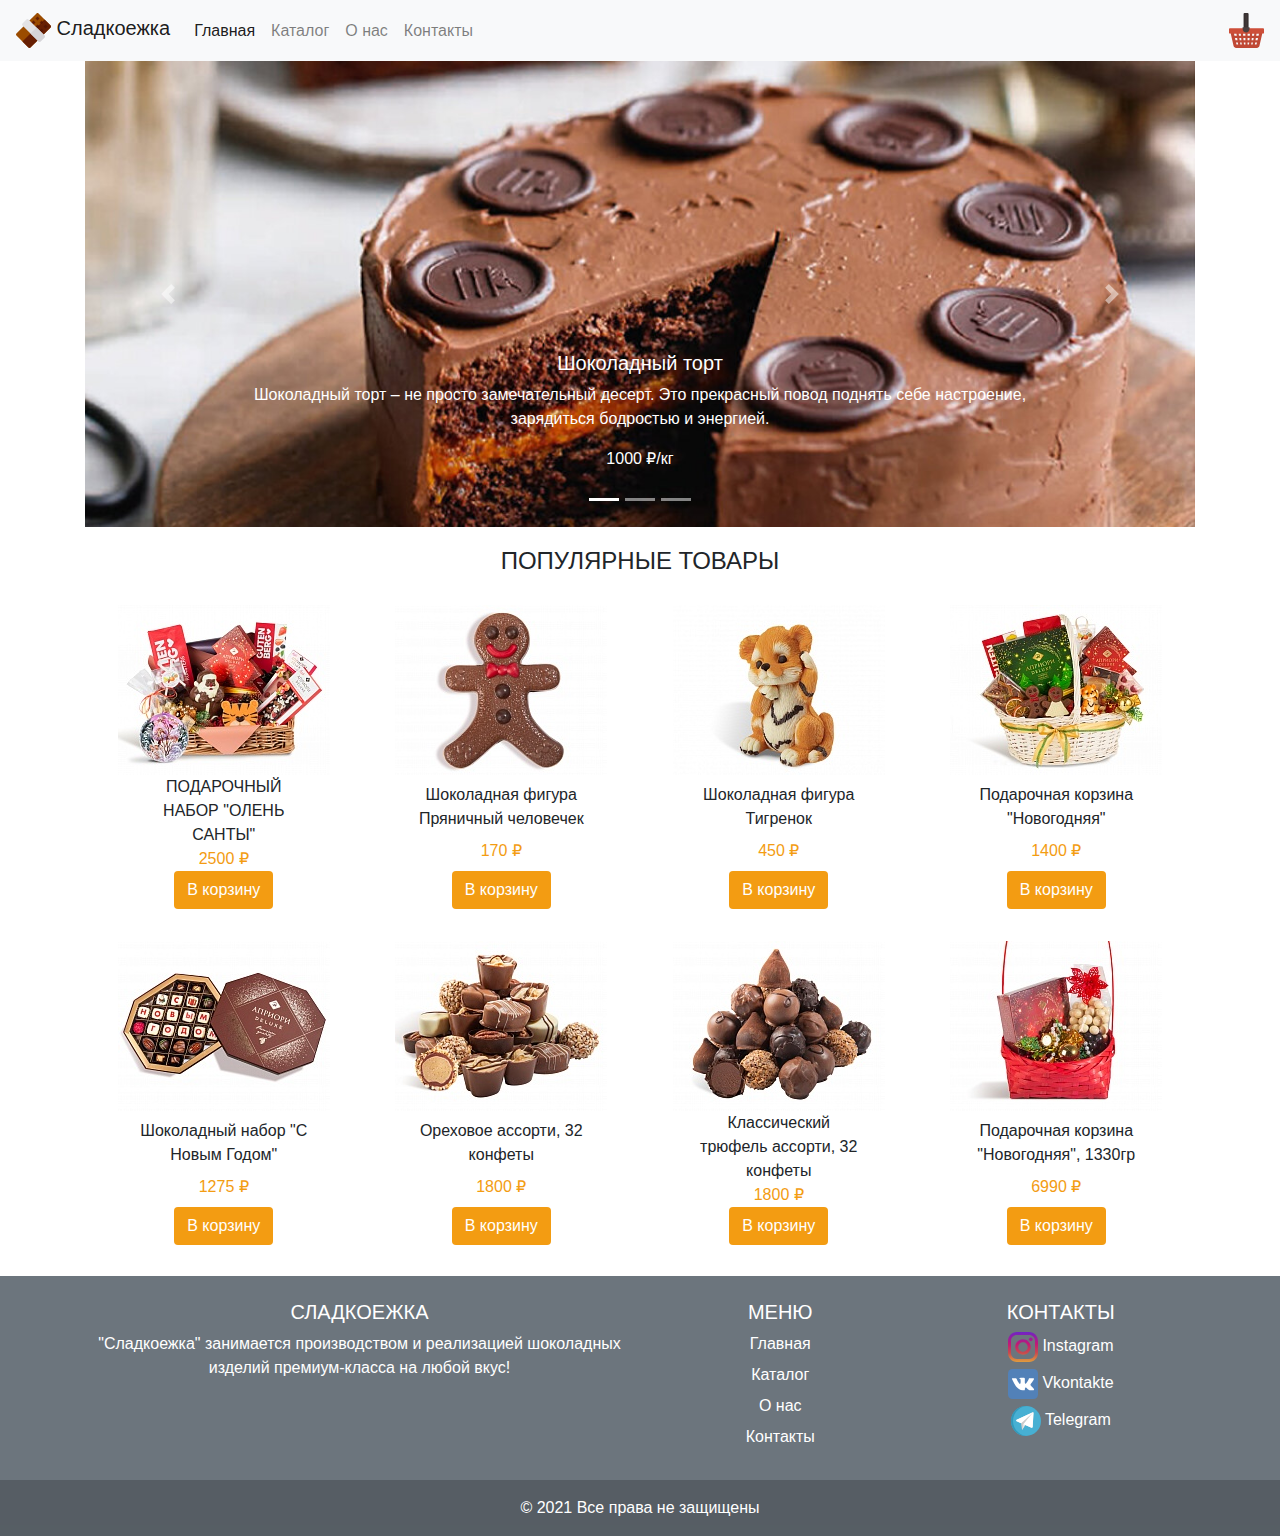
<file: index.html>
<!DOCTYPE html>
<html lang="en">
<head>
    <meta charset="UTF-8">
    <title>Сладкоежка</title>
    <meta name="viewport" content="width=device-width, initial-scale=1">
    <link rel="stylesheet" href="https://maxcdn.bootstrapcdn.com/bootstrap/4.0.0/css/bootstrap.min.css"
          integrity="sha384-Gn5384xqQ1aoWXA+058RXPxPg6fy4IWvTNh0E263XmFcJlSAwiGgFAW/dAiS6JXm" crossorigin="anonymous">
    <link rel="stylesheet" href="src/style/index-style.css">
    <link rel="stylesheet" href="src/style/navbar.css">
    <link rel="stylesheet" href="src/style/footer.css">
    <link rel="stylesheet" href="src/style/alerts.css">
    <script src="https://code.jquery.com/jquery-3.2.1.slim.min.js"
            integrity="sha384-KJ3o2DKtIkvYIK3UENzmM7KCkRr/rE9/Qpg6aAZGJwFDMVNA/GpGFF93hXpG5KkN"
            crossorigin="anonymous"></script>
    <script src="https://cdnjs.cloudflare.com/ajax/libs/popper.js/1.12.9/umd/popper.min.js"
            integrity="sha384-ApNbgh9B+Y1QKtv3Rn7W3mgPxhU9K/ScQsAP7hUibX39j7fakFPskvXusvfa0b4Q"
            crossorigin="anonymous"></script>
    <script src="https://maxcdn.bootstrapcdn.com/bootstrap/4.0.0/js/bootstrap.min.js"
            integrity="sha384-JZR6Spejh4U02d8jOt6vLEHfe/JQGiRRSQQxSfFWpi1MquVdAyjUar5+76PVCmYl"
            crossorigin="anonymous"></script>
    <script src="src/script/alerts.js"></script>
</head>
<body>
<nav class="navbar navbar-expand-lg navbar-light bg-light">
    <a class="navbar-brand" href="#">
        <img src="src/resources/chocolate-svgrepo-com.svg" width="35" height="35" class="d-inline-block align-top"
             alt="">
        Сладкоежка
    </a>
    <button class="navbar-toggler" type="button" data-toggle="collapse" data-target="#navbarNavAltMarkup"
            aria-controls="navbarNavAltMarkup" aria-expanded="false" aria-label="Toggle navigation">
        <span class="navbar-toggler-icon"></span>
    </button>
    <div class="collapse navbar-collapse" id="navbarNavAltMarkup">
        <div class="navbar-nav">
            <a class="nav-item nav-link active" href="#">Главная<span class="sr-only">(current)</span></a>
            <a class="nav-item nav-link" href="catalog.html">Каталог</a>
            <a class="nav-item nav-link" href="about-us.html">О нас</a>
            <a class="nav-item nav-link" href="contacts.html">Контакты</a>
            <a class="nav-item nav-link basket-menu-item" href="basket.html">Корзина</a>
        </div>
    </div>
    <a href="basket.html" class="basket-img">
        <img src="src/resources/basket-svgrepo-com.svg" alt="" width="35" height="35">
    </a>
</nav>

<div class="container">
    <div id="carousel" class="carousel slide" data-ride="carousel">
        <ol class="carousel-indicators">
            <li data-target="#carousel" data-slide-to="0" class="active"></li>
            <li data-target="#carousel" data-slide-to="1"></li>
            <li data-target="#carousel" data-slide-to="2"></li>
        </ol>
        <div class="carousel-inner">
            <div class="carousel-item active">
                <img class="d-block w-100" src="src/resources/cake1.jpg" alt="First slide">
                <div class="carousel-caption d-md-block">
                    <h5>Шоколадный торт</h5>
                    <p class="d-none d-md-block">Шоколадный торт – не просто замечательный десерт. Это прекрасный повод
                        поднять себе настроение, зарядиться бодростью и энергией.</p>
                    <p>1000 ₽/кг</p>
                </div>
            </div>
            <div class="carousel-item">
                <img class="d-block w-100" src="src/resources/cake2.jpg" alt="Second slide">
                <div class="carousel-caption d-md-block">
                    <h5>Шоколадное печенье</h5>
                    <p class="d-none d-md-block">Шоколадное печенье соединяет в себе лучшие свойства шоколада и
                        печенья!</p>
                    <p>500 ₽</p>
                </div>
            </div>
            <div class="carousel-item">
                <img class="d-block w-100" src="src/resources/chocolate-cake.png" alt="Third slide">
                <div class="carousel-caption d-md-block">
                    <h5>Шоколадный кекс</h5>
                    <p class="d-none d-md-block">Шоколадный кекс — рецепт для любителей нежной выпечки и шоколада</p>
                    <p>980 ₽</p>
                </div>
            </div>
        </div>
        <a class="carousel-control-prev" href="#carousel" role="button" data-slide="prev">
            <span class="carousel-control-prev-icon" aria-hidden="true"></span>
            <span class="sr-only">Previous</span>
        </a>
        <a class="carousel-control-next" href="#carousel" role="button" data-slide="next">
            <span class="carousel-control-next-icon" aria-hidden="true"></span>
            <span class="sr-only">Next</span>
        </a>
    </div>
</div>

<main>
    <div class="d-flex justify-content-center catalog-title">
        <h4 class="text-uppercase">Популярные товары</h4>
    </div>
    <div class="container catalog">
        <div class="catalog-item">
            <img src="src/resources/olen-santi.jpeg"
                 alt="" class="item-image">
            <span class="item-title">ПОДАРОЧНЫЙ НАБОР "ОЛЕНЬ САНТЫ"</span>
            <span class="item-price">2500 ₽</span>
            <button type="button" class="btn btn-gold">В корзину</button>
        </div>
        <div class="catalog-item">
            <img src="src/resources/pryanychniy-man.jpeg"
                 alt="" class="item-image">
            <span class="item-title">Шоколадная фигура Пряничный человечек</span>
            <span class="item-price">170 ₽</span>
            <button type="button" class="btn btn-gold">В корзину</button>
        </div>
        <div class="catalog-item">
            <img src="src/resources/olen-figure.jpeg"
                 alt="" class="item-image">
            <span class="item-title">Шоколадная фигура Тигренок</span>
            <span class="item-price">450 ₽</span>
            <button type="button" class="btn btn-gold">В корзину</button>
        </div>
        <div class="catalog-item">
            <img src="src/resources/podarochnaya-korzina.jpeg"
                 alt="" class="item-image">
            <span class="item-title">Подарочная корзина "Новогодняя"</span>
            <span class="item-price">1400 ₽</span>
            <button type="button" class="btn btn-gold">В корзину</button>
        </div>
        <div class="catalog-item">
            <img src="src/resources/chocolate-pack.jpeg"
                 alt="" class="item-image">
            <span class="item-title">Шоколадный набор "С Новым Годом"</span>
            <span class="item-price">1275 ₽</span>
            <button type="button" class="btn btn-gold">В корзину</button>
        </div>
        <div class="catalog-item">
            <img src="src/resources/nuts-assorti.jpeg"
                 alt="" class="item-image">
            <span class="item-title">Ореховое ассорти, 32 конфеты</span>
            <span class="item-price">1800 ₽</span>
            <button type="button" class="btn btn-gold">В корзину</button>
        </div>
        <div class="catalog-item">
            <img src="src/resources/classic-assorti.jpeg"
                 alt="" class="item-image">
            <span class="item-title">Классический трюфель ассорти, 32 конфеты</span>
            <span class="item-price">1800 ₽</span>
            <button type="button" class="btn btn-gold">В корзину</button>
        </div>
        <div class="catalog-item">
            <img src="src/resources/podarochnaya-korzina2.jpeg"
                 alt="" class="item-image">
            <span class="item-title">Подарочная корзина "Новогодняя", 1330гр</span>
            <span class="item-price">6990 ₽</span>
            <button type="button" class="btn btn-gold">В корзину</button>
        </div>
    </div>
</main>

<div class="alerts-list">

</div>


<footer class="bg-secondary text-white text-center text-md-start">
    <div class="container p-4">
        <div class="row">
            <div class="col-lg-6 col-md-12 mb-4 mb-md-0">
                <h5 class="text-uppercase">Сладкоежка</h5>
                <p>"Сладкоежка" занимается производством и реализацией шоколадных изделий премиум-класса на любой
                    вкус!</p>
            </div>

            <div class="col-lg-3 col-md-6 mb-4 mb-md-0">
                <h5 class="text-uppercase">Меню</h5>

                <ul class="list-unstyled mb-0">
                    <li>
                        <a href="#!" class="text-white">Главная</a>
                    </li>
                    <li>
                        <a href="catalog.html" class="text-white">Каталог</a>
                    </li>
                    <li>
                        <a href="about-us.html" class="text-white">О нас</a>
                    </li>
                    <li>
                        <a href="contacts.html" class="text-white">Контакты</a>
                    </li>
                </ul>
            </div>

            <div class="col-lg-3 col-md-6 mb-4 mb-md-0">
                <h5 class="text-uppercase mb-2">Контакты</h5>

                <ul class="list-unstyled">
                    <li>
                        <img src="src/resources/instagram-svgrepo-com.svg" width="30" height="30" alt="">
                        <a href="#!" class="text-white">Instagram</a>
                    </li>
                    <li>
                        <img src="src/resources/vk-svgrepo-com.svg" width="30" height="30" alt="">
                        <a href="#!" class="text-white">Vkontakte</a>
                    </li>
                    <li>
                        <img src="src/resources/telegram-svgrepo-com.svg" width="30" height="30" alt="">
                        <a href="#!" class="text-white"> Telegram</a>
                    </li>
                </ul>
            </div>
        </div>
    </div>

    <div class="text-center p-3" style="background-color: rgba(0, 0, 0, 0.2);">
        © 2021 Все права не защищены
    </div>
</footer>

</body>
</html>
</file>
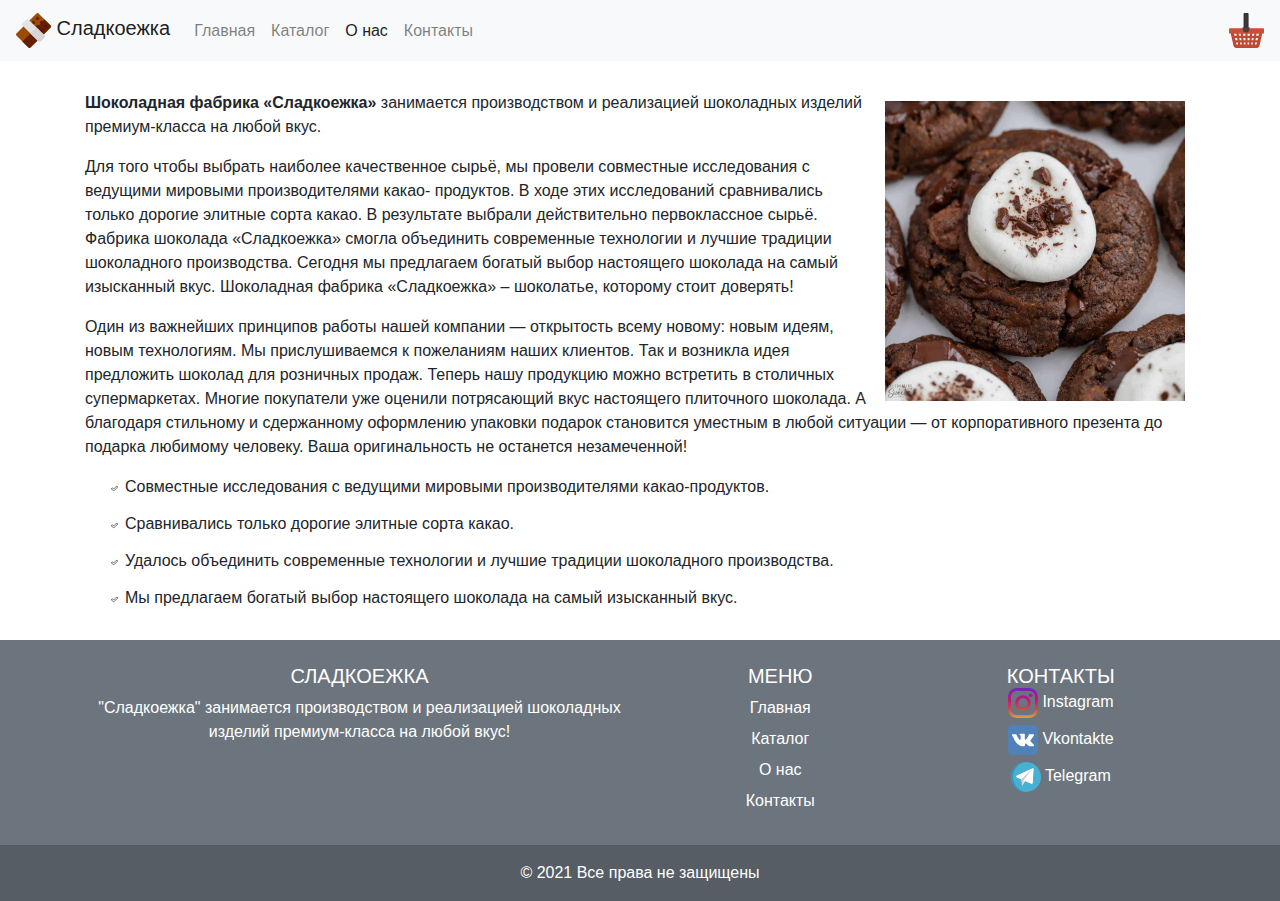
<file: about-us.html>
<!DOCTYPE html>
<html lang="en">
<head>
    <meta charset="UTF-8">
    <title>О Сладкоежке</title>
    <meta name="viewport" content="width=device-width, initial-scale=1">
    <link rel="stylesheet" href="https://maxcdn.bootstrapcdn.com/bootstrap/4.0.0/css/bootstrap.min.css"
          integrity="sha384-Gn5384xqQ1aoWXA+058RXPxPg6fy4IWvTNh0E263XmFcJlSAwiGgFAW/dAiS6JXm" crossorigin="anonymous">
    <link rel="stylesheet" href="src/style/about-us-style.css">
    <link rel="stylesheet" href="src/style/navbar.css">
    <link rel="stylesheet" href="src/style/footer.css">
    <script src="https://code.jquery.com/jquery-3.2.1.slim.min.js"
            integrity="sha384-KJ3o2DKtIkvYIK3UENzmM7KCkRr/rE9/Qpg6aAZGJwFDMVNA/GpGFF93hXpG5KkN"
            crossorigin="anonymous"></script>
    <script src="https://cdnjs.cloudflare.com/ajax/libs/popper.js/1.12.9/umd/popper.min.js"
            integrity="sha384-ApNbgh9B+Y1QKtv3Rn7W3mgPxhU9K/ScQsAP7hUibX39j7fakFPskvXusvfa0b4Q"
            crossorigin="anonymous"></script>
    <script src="https://maxcdn.bootstrapcdn.com/bootstrap/4.0.0/js/bootstrap.min.js"
            integrity="sha384-JZR6Spejh4U02d8jOt6vLEHfe/JQGiRRSQQxSfFWpi1MquVdAyjUar5+76PVCmYl"
            crossorigin="anonymous"></script>

</head>
<body>
<nav class="navbar navbar-expand-lg navbar-light bg-light">
    <a class="navbar-brand" href="index.html">
        <img src="src/resources/chocolate-svgrepo-com.svg" width="35" height="35" class="d-inline-block align-top"
             alt="">
        Сладкоежка
    </a>
    <button class="navbar-toggler" type="button" data-toggle="collapse" data-target="#navbarNavAltMarkup"
            aria-controls="navbarNavAltMarkup" aria-expanded="false" aria-label="Toggle navigation">
        <span class="navbar-toggler-icon"></span>
    </button>
    <div class="collapse navbar-collapse" id="navbarNavAltMarkup">
        <div class="navbar-nav">
            <a class="nav-item nav-link" href="index.html">Главная</a>
            <a class="nav-item nav-link" href="catalog.html">Каталог</a>
            <a class="nav-item nav-link active" href="#">О нас<span class="sr-only">(current)</span></a>
            <a class="nav-item nav-link" href="contacts.html">Контакты</a>
            <a class="nav-item nav-link basket-menu-item" href="basket.html">Корзина</a>
        </div>
    </div>
    <a href="basket.html" class="basket-img">
        <img src="src/resources/basket-svgrepo-com.svg" alt="" width="35" height="35">
    </a>
</nav>

<main>
    <div class="container info-container">
        <img src="src/resources/Hot-Chocolate-Cookie.jpg" alt="" class="cookie-image">
        <p>
            <span class="title-in-info">Шоколадная фабрика «Сладкоежка»</span> занимается производством и реализацией
            шоколадных изделий премиум-класса на любой вкус.
        </p>
        <p>
            Для того чтобы выбрать наиболее качественное сырьё, мы провели совместные исследования с ведущими мировыми
            производителями какао- продуктов. В ходе этих исследований сравнивались только дорогие элитные сорта какао.
            В результате выбрали действительно первоклассное сырьё. Фабрика шоколада «Сладкоежка» смогла объединить
            современные технологии и лучшие традиции шоколадного производства. Сегодня мы предлагаем богатый выбор
            настоящего шоколада на самый изысканный вкус. Шоколадная фабрика «Сладкоежка» – шоколатье, которому стоит
            доверять!
        </p>
        <p>
            Один из важнейших принципов работы нашей компании — открытость всему новому: новым идеям, новым технологиям.
            Мы прислушиваемся к пожеланиям наших клиентов. Так и возникла идея предложить шоколад для розничных продаж.
            Теперь нашу продукцию можно встретить в столичных супермаркетах. Многие покупатели уже оценили потрясающий
            вкус настоящего плиточного шоколада. А благодаря стильному и сдержанному оформлению упаковки подарок
            становится уместным в любой ситуации — от корпоративного презента до подарка любимому человеку. Ваша
            оригинальность не останется незамеченной!
        </p>
        <ul class="about-us-list">
            <img src="src/resources/check-svgrepo-com.svg" class="check-svg">
            <li class="about-us-item">Совместные исследования с ведущими мировыми производителями какао-продуктов.</li>
            <li class="about-us-item">Сравнивались только дорогие элитные сорта какао.</li>
            <li class="about-us-item">Удалось объединить современные технологии и лучшие традиции шоколадного
                производства.
            </li>
            <li class="about-us-item">Мы предлагаем богатый выбор настоящего шоколада на самый изысканный вкус.</li>
        </ul>
    </div>
</main>

<section>
    <footer class="bg-secondary text-white text-center text-md-start">
        <div class="container p-4">
            <div class="row">
                <div class="col-lg-6 col-md-12 mb-4 mb-md-0">
                    <h5 class="text-uppercase">Сладкоежка</h5>
                    <p>"Сладкоежка" занимается производством и реализацией шоколадных изделий премиум-класса на любой
                        вкус!</p>
                </div>

                <div class="col-lg-3 col-md-6 mb-4 mb-md-0">
                    <h5 class="text-uppercase">Меню</h5>

                    <ul class="list-unstyled mb-2">
                        <li>
                            <a href="index.html" class="text-white">Главная</a>
                        </li>
                        <li>
                            <a href="catalog.html" class="text-white">Каталог</a>
                        </li>
                        <li>
                            <a href="#!" class="text-white">О нас</a>
                        </li>
                        <li>
                            <a href="contacts.html" class="text-white">Контакты</a>
                        </li>
                    </ul>
                </div>

                <div class="col-lg-3 col-md-6 mb-4 mb-md-0">
                    <h5 class="text-uppercase mb-0">Контакты</h5>

                    <ul class="list-unstyled">
                        <li>
                            <img src="src/resources/instagram-svgrepo-com.svg" width="30" height="30" alt="">
                            <a href="#!" class="text-white">Instagram</a>
                        </li>
                        <li>
                            <img src="src/resources/vk-svgrepo-com.svg" width="30" height="30" alt="">
                            <a href="#!" class="text-white">Vkontakte</a>
                        </li>
                        <li>
                            <img src="src/resources/telegram-svgrepo-com.svg" width="30" height="30" alt="">
                            <a href="#!" class="text-white"> Telegram</a>
                        </li>
                    </ul>
                </div>
            </div>
        </div>

        <div class="text-center p-3" style="background-color: rgba(0, 0, 0, 0.2);">
            © 2021 Все права не защищены
        </div>
    </footer>
</section>
</body>
</html>
</file>
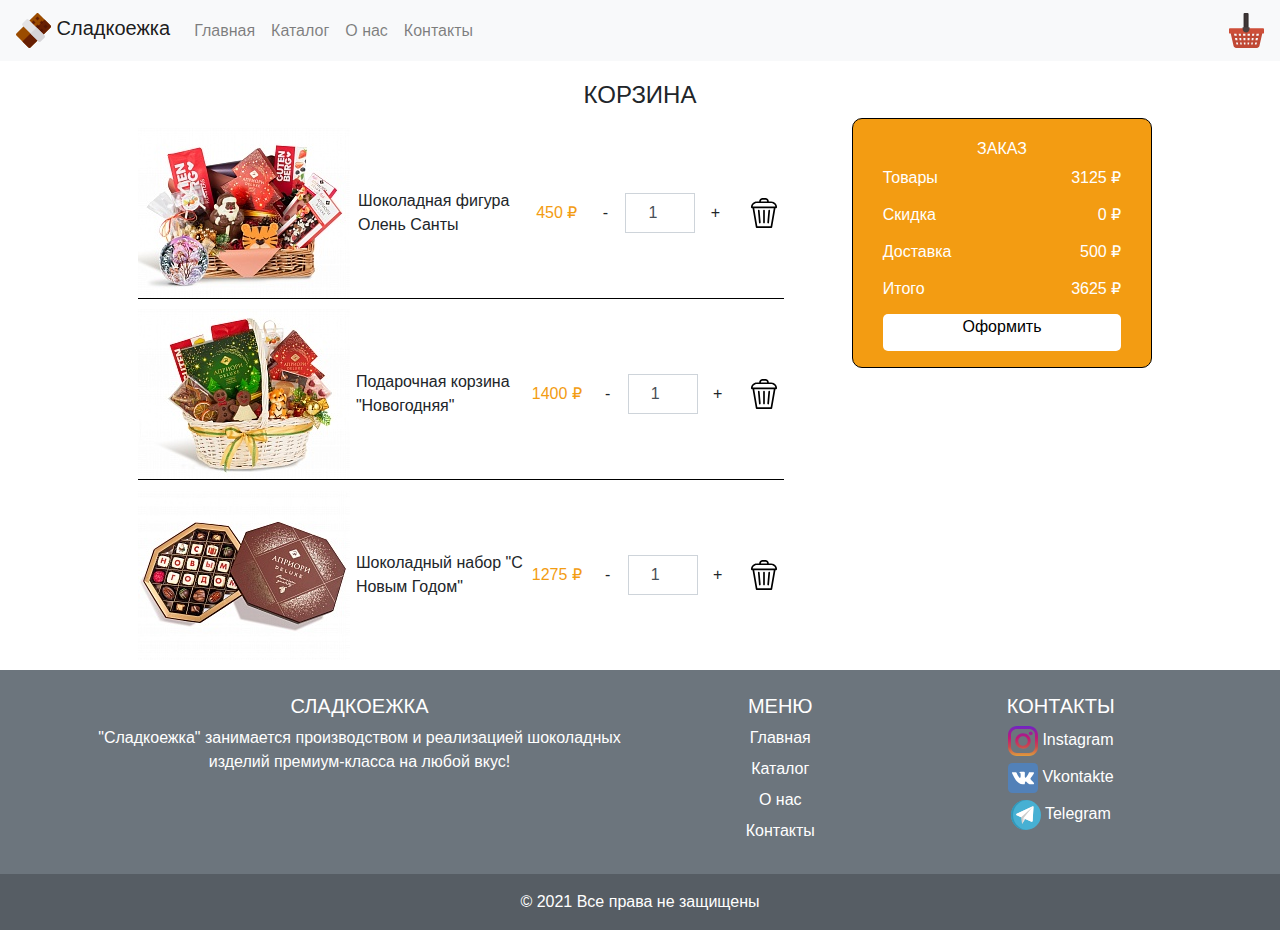
<file: basket.html>
<!DOCTYPE html>
<html lang="en">
<head>
    <meta charset="UTF-8">
    <title>Корзина</title>
    <meta name="viewport" content="width=device-width, initial-scale=1">
    <link rel="stylesheet" href="https://maxcdn.bootstrapcdn.com/bootstrap/4.0.0/css/bootstrap.min.css"
          integrity="sha384-Gn5384xqQ1aoWXA+058RXPxPg6fy4IWvTNh0E263XmFcJlSAwiGgFAW/dAiS6JXm" crossorigin="anonymous">
    <link rel="stylesheet" href="src/style/basket.css">
    <link rel="stylesheet" href="src/style/navbar.css">
    <link rel="stylesheet" href="src/style/footer.css">
    <link rel="stylesheet" href="src/style/alerts.css">
    <link rel="stylesheet" href="src/style/index-style.css">
    <script src="https://code.jquery.com/jquery-3.2.1.slim.min.js"
            integrity="sha384-KJ3o2DKtIkvYIK3UENzmM7KCkRr/rE9/Qpg6aAZGJwFDMVNA/GpGFF93hXpG5KkN"
            crossorigin="anonymous"></script>
    <script src="https://cdnjs.cloudflare.com/ajax/libs/popper.js/1.12.9/umd/popper.min.js"
            integrity="sha384-ApNbgh9B+Y1QKtv3Rn7W3mgPxhU9K/ScQsAP7hUibX39j7fakFPskvXusvfa0b4Q"
            crossorigin="anonymous"></script>
    <script src="https://maxcdn.bootstrapcdn.com/bootstrap/4.0.0/js/bootstrap.min.js"
            integrity="sha384-JZR6Spejh4U02d8jOt6vLEHfe/JQGiRRSQQxSfFWpi1MquVdAyjUar5+76PVCmYl"
            crossorigin="anonymous"></script>
    <script src="src/script/basket.js"></script>
    <script src="src/script/alerts.js"></script>
</head>
<body>
<nav class="navbar navbar-expand-lg navbar-light bg-light">
    <a class="navbar-brand" href="index.html">
        <img src="src/resources/chocolate-svgrepo-com.svg" width="35" height="35" class="d-inline-block align-top"
             alt="">
        Сладкоежка
    </a>
    <button class="navbar-toggler" type="button" data-toggle="collapse" data-target="#navbarNavAltMarkup"
            aria-controls="navbarNavAltMarkup" aria-expanded="false" aria-label="Toggle navigation">
        <span class="navbar-toggler-icon"></span>
    </button>
    <div class="collapse navbar-collapse" id="navbarNavAltMarkup">
        <div class="navbar-nav">
            <a class="nav-item nav-link" href="index.html">Главная<span class="sr-only">(current)</span></a>
            <a class="nav-item nav-link" href="catalog.html">Каталог</a>
            <a class="nav-item nav-link" href="about-us.html">О нас</a>
            <a class="nav-item nav-link" href="contacts.html">Контакты</a>
            <a class="nav-item nav-link basket-menu-item" href="#">Корзина</a>
        </div>
    </div>
    <a href="#" class="basket-img">
        <img src="src/resources/basket-svgrepo-com.svg" alt="" width="35" height="35">
    </a>
</nav>

<div class="alerts-list">

</div>

<section>
    <div class="d-flex justify-content-center catalog-title">
        <h4 class="text-uppercase">Корзина</h4>
    </div>
    <div class="basket">
        <div class="basket-list">
            <div class="basket-item">
                <img src="src/resources/olen-santi.jpeg"
                     alt="" class="item-image">
                <span class="item-title">Шоколадная фигура Олень Санты</span>
                <span class="item-price">450 ₽</span>
                <div class="input-group number-spinner">
                    <div class="input-group-btn">
                        <button class="bg-white counter" data-dir="dwn">-</button>
                    </div>
                    <input type="number" class="form-control text-center" value="1">
                    <div class="input-group-btn bg-white">
                        <button class="bg-white counter" data-dir="up">+</button>
                    </div>
                </div>
                <div class="btn-trash-can">
                    <button type="button" class="bg-white trash-can-btn">
                        <img src="src/resources/big-trash-can-svgrepo-com.svg" height="30px" width="30px" alt="">
                    </button>
                </div>
            </div>
            <div class="basket-item">
                <img src="src/resources/podarochnaya-korzina.jpeg"
                     alt="" class="item-image">
                <span class="item-title">Подарочная корзина "Новогодняя"</span>
                <span class="item-price">1400 ₽</span>
                <div class="input-group number-spinner">
                    <div class="input-group-btn">
                        <button class="bg-white counter" data-dir="dwn">-</button>
                    </div>
                    <input type="number" class="form-control text-center" value="1">
                    <div class="input-group-btn bg-white">
                        <button class="bg-white counter" data-dir="up">+</button>
                    </div>
                </div>
                <div class="btn-trash-can">
                    <button type="button" class="bg-white trash-can-btn">
                        <img src="src/resources/big-trash-can-svgrepo-com.svg" height="30px" width="30px" alt="">
                    </button>
                </div>
            </div>
            <div class="basket-item">
                <img src="src/resources/chocolate-pack.jpeg"
                     alt="" class="item-image">
                <span class="item-title">Шоколадный набор "С Новым Годом"</span>
                <span class="item-price">1275 ₽</span>
                <div class="input-group number-spinner">
                    <div class="input-group-btn">
                        <button class="bg-white counter" data-dir="dwn">-</button>
                    </div>
                    <input type="number" class="form-control text-center" value="1">
                    <div class="input-group-btn bg-white">
                        <button class="bg-white counter" data-dir="up">+</button>
                    </div>
                </div>
                <div class="btn-trash-can">
                    <button type="button" class="bg-white trash-can-btn">
                        <img src="src/resources/big-trash-can-svgrepo-com.svg" height="30px" width="30px" alt="">
                    </button>
                </div>
            </div>
        </div>

        <div class="order">
            <div class="d-flex justify-content-center catalog-title">
                <h6 class="text-uppercase">Заказ</h6>
            </div>
            <div class="order-info-list">
                <div class="order-info-item">
                    <span>Товары</span>
                    <span id="price-of-items">3125 ₽</span>
                </div>
                <div class="order-info-item">
                    <span>Скидка</span>
                    <span>0 ₽</span>
                </div>
                <div class="order-info-item">
                    <span>Доставка</span>
                    <span>500 ₽</span>
                </div>
                <div class="order-info-item">
                    <span>Итого</span>
                    <span id="total-price">3625 ₽</span>
                </div>
            </div>
            <div class="buy-order-link">
                <a href="#!">Оформить</a>
            </div>
        </div>
    </div>
</section>

<footer class="bg-secondary text-white text-center text-md-start">
    <div class="container p-4">
        <div class="row">
            <div class="col-lg-6 col-md-12 mb-4 mb-md-0">
                <h5 class="text-uppercase">Сладкоежка</h5>
                <p>"Сладкоежка" занимается производством и реализацией шоколадных изделий премиум-класса на любой
                    вкус!</p>
            </div>

            <div class="col-lg-3 col-md-6 mb-4 mb-md-0">
                <h5 class="text-uppercase">Меню</h5>

                <ul class="list-unstyled mb-0">
                    <li>
                        <a href="index.html" class="text-white">Главная</a>
                    </li>
                    <li>
                        <a href="catalog.html" class="text-white">Каталог</a>
                    </li>
                    <li>
                        <a href="about-us.html" class="text-white">О нас</a>
                    </li>
                    <li>
                        <a href="contacts.html" class="text-white">Контакты</a>
                    </li>
                </ul>
            </div>

            <div class="col-lg-3 col-md-6 mb-4 mb-md-0">
                <h5 class="text-uppercase mb-2">Контакты</h5>

                <ul class="list-unstyled">
                    <li>
                        <img src="src/resources/instagram-svgrepo-com.svg" width="30" height="30" alt="">
                        <a href="#!" class="text-white">Instagram</a>
                    </li>
                    <li>
                        <img src="src/resources/vk-svgrepo-com.svg" width="30" height="30" alt="">
                        <a href="#!" class="text-white">Vkontakte</a>
                    </li>
                    <li>
                        <img src="src/resources/telegram-svgrepo-com.svg" width="30" height="30" alt="">
                        <a href="#!" class="text-white"> Telegram</a>
                    </li>
                </ul>
            </div>
        </div>
    </div>

    <div class="text-center p-3" style="background-color: rgba(0, 0, 0, 0.2);">
        © 2021 Все права не защищены
    </div>
</footer>
</body>
</html>
</file>
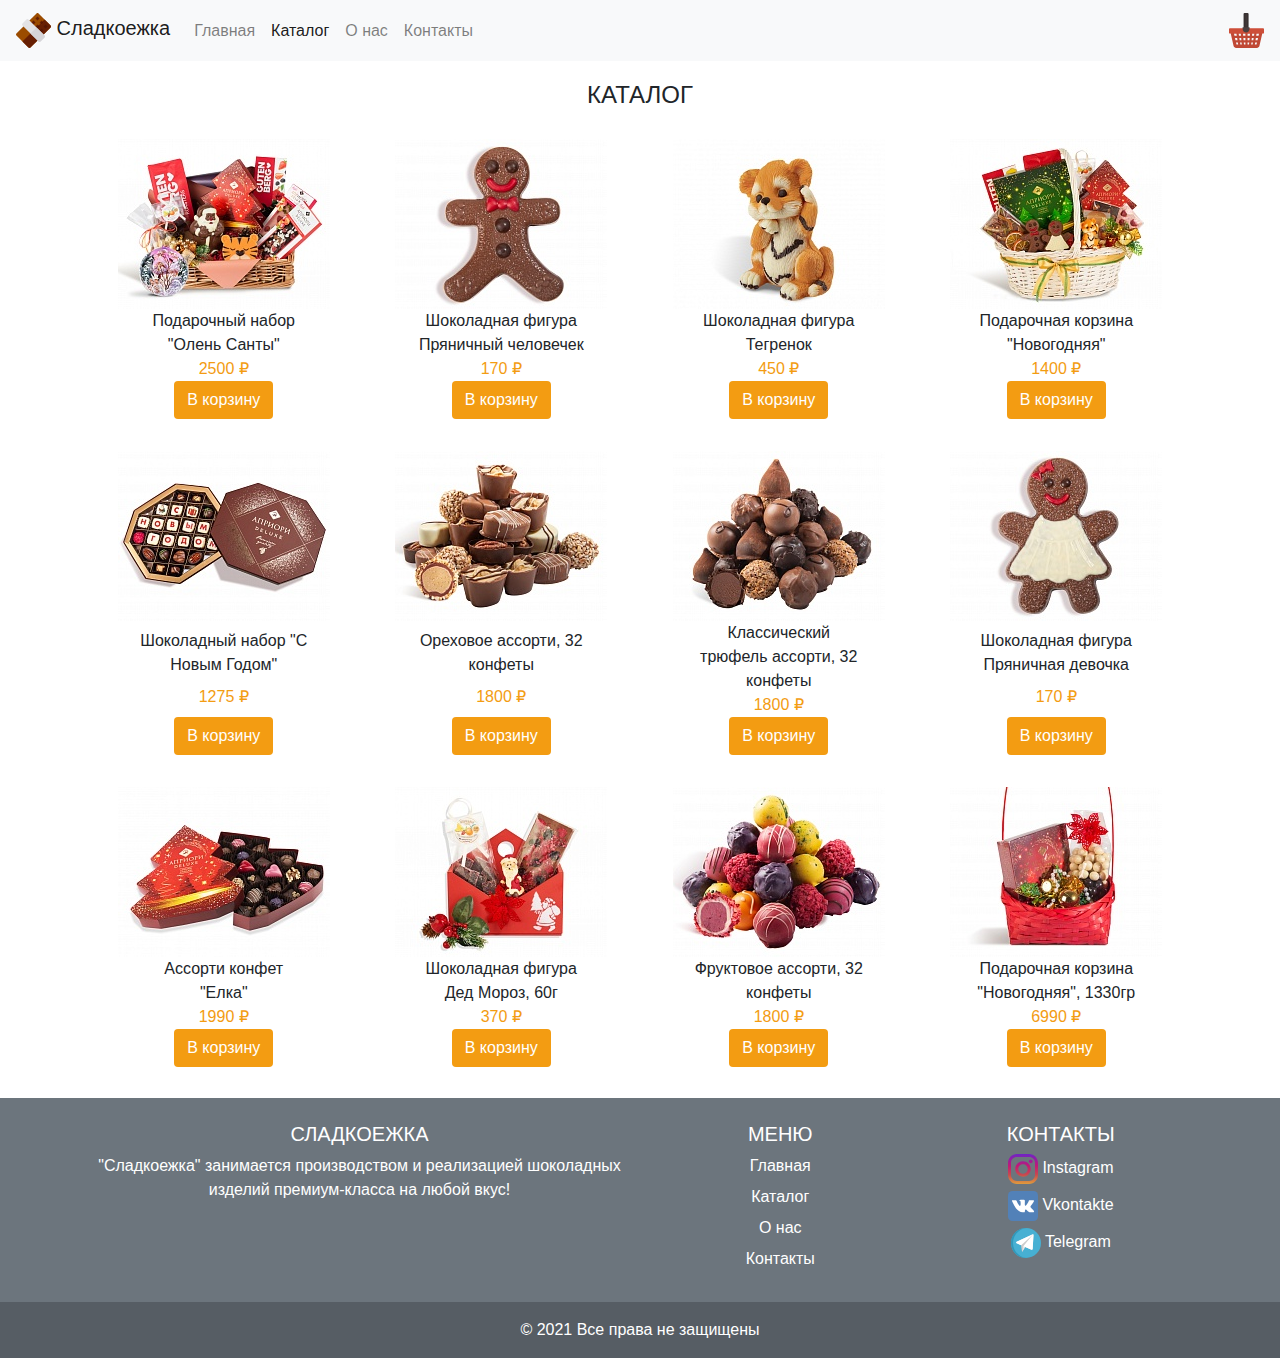
<file: catalog.html>
<!DOCTYPE html>
<html lang="en">
<head>
    <meta charset="UTF-8">
    <title>Каталог</title>
    <meta name="viewport" content="width=device-width, initial-scale=1">
    <link rel="stylesheet" href="https://maxcdn.bootstrapcdn.com/bootstrap/4.0.0/css/bootstrap.min.css"
          integrity="sha384-Gn5384xqQ1aoWXA+058RXPxPg6fy4IWvTNh0E263XmFcJlSAwiGgFAW/dAiS6JXm" crossorigin="anonymous">
    <link rel="stylesheet" href="src/style/index-style.css">
    <link rel="stylesheet" href="src/style/navbar.css">
    <link rel="stylesheet" href="src/style/footer.css">
    <link rel="stylesheet" href="src/style/alerts.css">
    <script src="https://code.jquery.com/jquery-3.2.1.slim.min.js"
            integrity="sha384-KJ3o2DKtIkvYIK3UENzmM7KCkRr/rE9/Qpg6aAZGJwFDMVNA/GpGFF93hXpG5KkN"
            crossorigin="anonymous"></script>
    <script src="https://cdnjs.cloudflare.com/ajax/libs/popper.js/1.12.9/umd/popper.min.js"
            integrity="sha384-ApNbgh9B+Y1QKtv3Rn7W3mgPxhU9K/ScQsAP7hUibX39j7fakFPskvXusvfa0b4Q"
            crossorigin="anonymous"></script>
    <script src="https://maxcdn.bootstrapcdn.com/bootstrap/4.0.0/js/bootstrap.min.js"
            integrity="sha384-JZR6Spejh4U02d8jOt6vLEHfe/JQGiRRSQQxSfFWpi1MquVdAyjUar5+76PVCmYl"
            crossorigin="anonymous"></script>
    <script src="src/script/alerts.js"></script>
</head>
<body>
<nav class="navbar navbar-expand-lg navbar-light bg-light">
    <a class="navbar-brand" href="index.html">
        <img src="src/resources/chocolate-svgrepo-com.svg" width="35" height="35" class="d-inline-block align-top"
             alt="">
        Сладкоежка
    </a>
    <button class="navbar-toggler" type="button" data-toggle="collapse" data-target="#navbarNavAltMarkup"
            aria-controls="navbarNavAltMarkup" aria-expanded="false" aria-label="Toggle navigation">
        <span class="navbar-toggler-icon"></span>
    </button>
    <div class="collapse navbar-collapse" id="navbarNavAltMarkup">
        <div class="navbar-nav">
            <a class="nav-item nav-link" href="index.html">Главная</a>
            <a class="nav-item nav-link active" href="#">Каталог<span class="sr-only">(current)</span></a>
            <a class="nav-item nav-link" href="about-us.html">О нас</a>
            <a class="nav-item nav-link" href="contacts.html">Контакты</a>
            <a class="nav-item nav-link basket-menu-item" href="basket.html">Корзина</a>
        </div>
    </div>
    <a href="basket.html" class="basket-img">
        <img src="src/resources/basket-svgrepo-com.svg" alt="" width="35" height="35">
    </a>
</nav>

<main>
    <div class="d-flex justify-content-center catalog-title">
        <h4 class="text-uppercase">Каталог</h4>
    </div>
    <div class="container catalog">
        <div class="catalog-item">
            <img src="src/resources/olen-santi.jpeg"
                 alt="" class="item-image">
            <span class="item-title">Подарочный набор "Олень Санты"</span>
            <span class="item-price">2500 ₽</span>
            <button type="button" class="btn btn-gold">В корзину</button>
        </div>
        <div class="catalog-item">
            <img src="src/resources/pryanychniy-man.jpeg"
                 alt="" class="item-image">
            <span class="item-title">Шоколадная фигура Пряничный человечек</span>
            <span class="item-price">170 ₽</span>
            <button type="button" class="btn btn-gold">В корзину</button>
        </div>
        <div class="catalog-item">
            <img src="src/resources/olen-figure.jpeg"
                 alt="" class="item-image">
            <span class="item-title">Шоколадная фигура Тегренок</span>
            <span class="item-price">450 ₽</span>
            <button type="button" class="btn btn-gold">В корзину</button>
        </div>
        <div class="catalog-item">
            <img src="src/resources/podarochnaya-korzina.jpeg"
                 alt="" class="item-image">
            <span class="item-title">Подарочная корзина "Новогодняя"</span>
            <span class="item-price">1400 ₽</span>
            <button type="button" class="btn btn-gold">В корзину</button>
        </div>
        <div class="catalog-item">
            <img src="src/resources/chocolate-pack.jpeg"
                 alt="" class="item-image">
            <span class="item-title">Шоколадный набор "С Новым Годом"</span>
            <span class="item-price">1275 ₽</span>
            <button type="button" class="btn btn-gold">В корзину</button>
        </div>
        <div class="catalog-item">
            <img src="src/resources/nuts-assorti.jpeg"
                 alt="" class="item-image">
            <span class="item-title">Ореховое ассорти, 32 конфеты</span>
            <span class="item-price">1800 ₽</span>
            <button type="button" class="btn btn-gold">В корзину</button>
        </div>
        <div class="catalog-item">
            <img src="src/resources/classic-assorti.jpeg"
                 alt="" class="item-image">
            <span class="item-title">Классический трюфель ассорти, 32 конфеты</span>
            <span class="item-price">1800 ₽</span>
            <button type="button" class="btn btn-gold">В корзину</button>
        </div>

        <div class="catalog-item">
            <img src="src/resources/pryanychniy-woman.jpeg"
                 alt="" class="item-image">
            <span class="item-title">Шоколадная фигура Пряничная девочка</span>
            <span class="item-price">170 ₽</span>
            <button type="button" class="btn btn-gold">В корзину</button>
        </div>
        <div class="catalog-item">
            <img src="src/resources/elka-assori.jpeg"
                 alt="" class="item-image">
            <span class="item-title">Ассорти конфет "Елка"</span>
            <span class="item-price">1990 ₽</span>
            <button type="button" class="btn btn-gold">В корзину</button>
        </div>
        <div class="catalog-item">
            <img src="src/resources/ded-moroz-figure.jpeg"
                 alt="" class="item-image">
            <span class="item-title">Шоколадная фигура Дед Мороз, 60г</span>
            <span class="item-price">370 ₽</span>
            <button type="button" class="btn btn-gold">В корзину</button>
        </div>
        <div class="catalog-item">
            <img src="src/resources/fruckovoe-assorti.jpeg"
                 alt="" class="item-image">
            <span class="item-title">Фруктовое ассорти, 32 конфеты</span>
            <span class="item-price">1800 ₽</span>
            <button type="button" class="btn btn-gold">В корзину</button>
        </div>
        <div class="catalog-item">
            <img src="src/resources/podarochnaya-korzina2.jpeg"
                 alt="" class="item-image">
            <span class="item-title">Подарочная корзина "Новогодняя", 1330гр</span>
            <span class="item-price">6990 ₽</span>
            <button type="button" class="btn btn-gold">В корзину</button>
        </div>
    </div>
</main>

<div class="alerts-list">

</div>

<section>
    <footer class="bg-secondary text-white text-center text-md-start">
        <div class="container p-4">
            <div class="row">
                <div class="col-lg-6 col-md-12 mb-4 mb-md-0">
                    <h5 class="text-uppercase">Сладкоежка</h5>
                    <p>"Сладкоежка" занимается производством и реализацией шоколадных изделий премиум-класса на любой
                        вкус!</p>
                </div>

                <div class="col-lg-3 col-md-6 mb-4 mb-md-0">
                    <h5 class="text-uppercase">Меню</h5>

                    <ul class="list-unstyled mb-0">
                        <li>
                            <a href="index.html" class="text-white">Главная</a>
                        </li>
                        <li>
                            <a href="#!" class="text-white">Каталог</a>
                        </li>
                        <li>
                            <a href="about-us.html" class="text-white">О нас</a>
                        </li>
                        <li>
                            <a href="contacts.html" class="text-white">Контакты</a>
                        </li>
                    </ul>
                </div>

                <div class="col-lg-3 col-md-6 mb-4 mb-md-0">
                    <h5 class="text-uppercase mb-2">Контакты</h5>

                    <ul class="list-unstyled">
                        <li>
                            <img src="src/resources/instagram-svgrepo-com.svg" width="30" height="30" alt="">
                            <a href="#!" class="text-white">Instagram</a>
                        </li>
                        <li>
                            <img src="src/resources/vk-svgrepo-com.svg" width="30" height="30" alt="">
                            <a href="#!" class="text-white">Vkontakte</a>
                        </li>
                        <li>
                            <img src="src/resources/telegram-svgrepo-com.svg" width="30" height="30" alt="">
                            <a href="#!" class="text-white"> Telegram</a>
                        </li>
                    </ul>
                </div>
            </div>
        </div>

        <div class="text-center p-3" style="background-color: rgba(0, 0, 0, 0.2);">
            © 2021 Все права не защищены
        </div>
    </footer>
</section>
</body>
</html>
</file>
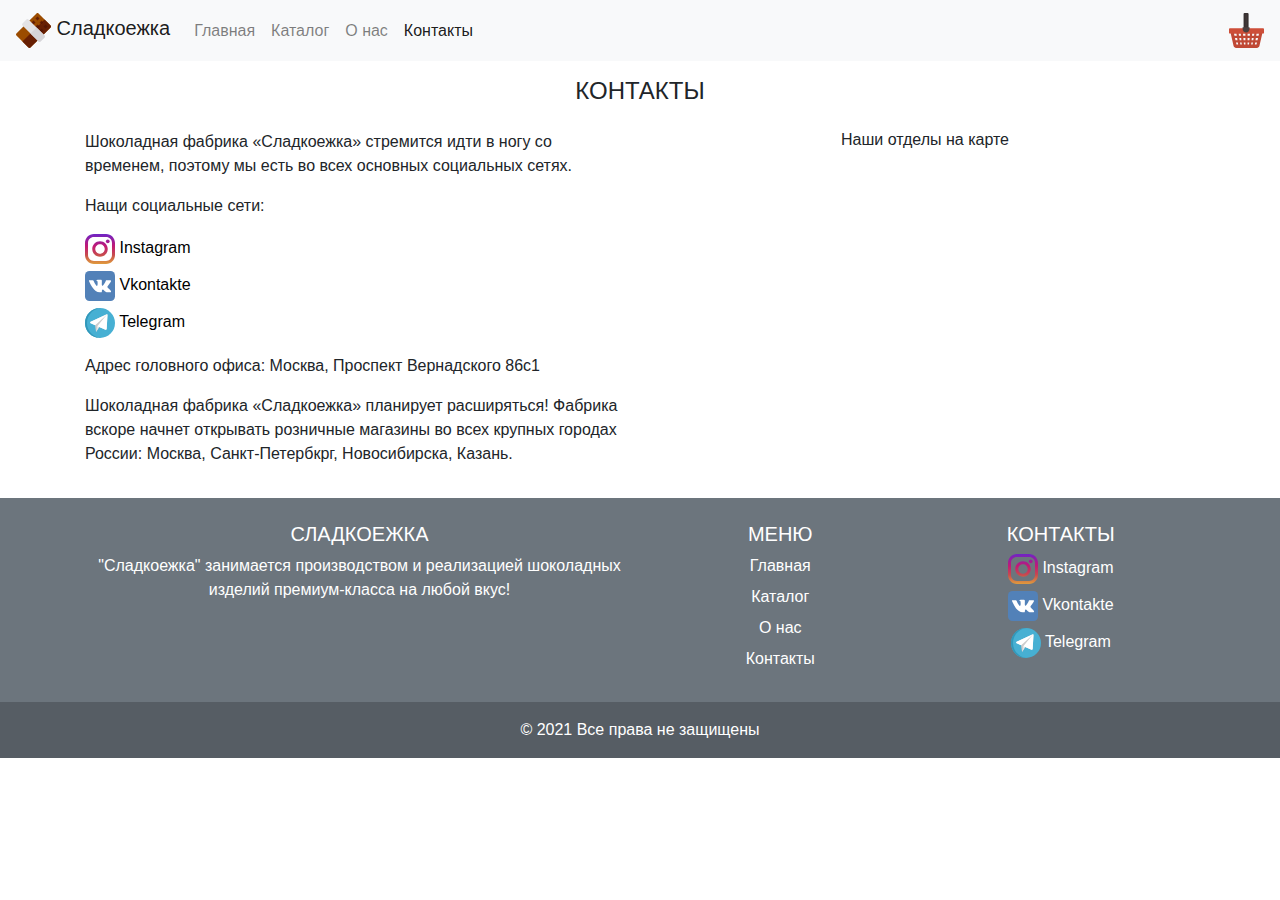
<file: contacts.html>
<!DOCTYPE html>
<html lang="en">
<head>
    <meta charset="UTF-8">
    <title>Контакты</title>
    <meta name="viewport" content="width=device-width, initial-scale=1">
    <link rel="stylesheet" href="src/style/footer.css">
    <link rel="stylesheet" href="src/style/contacts.css">
    <link rel="stylesheet" href="src/style/navbar.css">
    <link rel="stylesheet" href="https://maxcdn.bootstrapcdn.com/bootstrap/4.0.0/css/bootstrap.min.css" integrity="sha384-Gn5384xqQ1aoWXA+058RXPxPg6fy4IWvTNh0E263XmFcJlSAwiGgFAW/dAiS6JXm" crossorigin="anonymous">
    <script src="https://code.jquery.com/jquery-3.2.1.slim.min.js" integrity="sha384-KJ3o2DKtIkvYIK3UENzmM7KCkRr/rE9/Qpg6aAZGJwFDMVNA/GpGFF93hXpG5KkN" crossorigin="anonymous"></script>
    <script src="https://cdnjs.cloudflare.com/ajax/libs/popper.js/1.12.9/umd/popper.min.js" integrity="sha384-ApNbgh9B+Y1QKtv3Rn7W3mgPxhU9K/ScQsAP7hUibX39j7fakFPskvXusvfa0b4Q" crossorigin="anonymous"></script>
    <script src="https://maxcdn.bootstrapcdn.com/bootstrap/4.0.0/js/bootstrap.min.js" integrity="sha384-JZR6Spejh4U02d8jOt6vLEHfe/JQGiRRSQQxSfFWpi1MquVdAyjUar5+76PVCmYl" crossorigin="anonymous"></script>
</head>
<body>
<nav class="navbar navbar-expand-lg navbar-light bg-light">
    <a class="navbar-brand" href="index.html">
        <img src="src/resources/chocolate-svgrepo-com.svg" width="35" height="35" class="d-inline-block align-top" alt="">
        Сладкоежка
    </a>
    <button class="navbar-toggler" type="button" data-toggle="collapse" data-target="#navbarNavAltMarkup" aria-controls="navbarNavAltMarkup" aria-expanded="false" aria-label="Toggle navigation">
        <span class="navbar-toggler-icon"></span>
    </button>
    <div class="collapse navbar-collapse" id="navbarNavAltMarkup">
        <div class="navbar-nav">
            <a class="nav-item nav-link" href="index.html">Главная</a>
            <a class="nav-item nav-link" href="catalog.html">Каталог</a>
            <a class="nav-item nav-link" href="about-us.html">О нас</a>
            <a class="nav-item nav-link active" href="#">Контакты<span class="sr-only">(current)</span></a>
            <a class="nav-item nav-link basket-menu-item" href="basket.html">Корзина</a>
        </div>
    </div>
    <a href="basket.html" class="basket-img">
        <img src="src/resources/basket-svgrepo-com.svg" alt="" width="35" height="35">
    </a>
</nav>

<div class="d-flex justify-content-center m-3">
    <h4 class="text-uppercase">Контакты</h4>
</div>
<div class="container mb-3">

    <div class="row">
        <div class="col-md-6 col-12">
            <p>
                <span class="title-in-info">Шоколадная фабрика «Сладкоежка»</span> стремится идти в ногу со временем, поэтому мы есть во всех основных социальных сетях.
            </p>
            <p>
                <span>Нащи социальные сети:</span>
            <ul class="list-unstyled">
                <li>
                    <img src="src/resources/instagram-svgrepo-com.svg" width="30" height="30" alt="">
                    <a href="#!" class="unstyled-link">Instagram</a>
                </li>
                <li>
                    <img src="src/resources/vk-svgrepo-com.svg" width="30" height="30" alt="">
                    <a href="#!" class="unstyled-link">Vkontakte</a>
                </li>
                <li>
                    <img src="src/resources/telegram-svgrepo-com.svg" width="30" height="30" alt="">
                    <a href="#!" class="unstyled-link">  Telegram</a>
                </li>
            </ul>
            </p>
            <p>
                Адрес головного офиса: Москва, Проспект Вернадского 86с1
            </p>
            <p>
                Шоколадная фабрика «Сладкоежка» планирует расширяться! Фабрика вскоре начнет открывать розничные магазины во всех крупных городах России: Москва, Санкт-Петербкрг, Новосибирска, Казань.
            </p>
        </div>
        <div class="col-md-6 col-12">
            <h6 class="offices-on-map-text">Наши отделы на карте</h6>
            <script type="text/javascript" charset="utf-8" async src="https://api-maps.yandex.ru/services/constructor/1.0/js/?um=constructor%3A320d74f2173458e399aa215ec2bc6d2ed895ad446d58052bf5dd215706680f9c&amp;width=100%25&amp;height=400&amp;lang=ru_RU&amp;scroll=true"></script>
        </div>
    </div>
</div>

<section>
    <footer class="bg-secondary text-white text-center text-md-start">
        <div class="container p-4">
            <div class="row">
                <div class="col-lg-6 col-md-12 mb-4 mb-md-0">
                    <h5 class="text-uppercase">Сладкоежка</h5>
                    <p>"Сладкоежка" занимается производством и реализацией шоколадных изделий премиум-класса на любой вкус!</p>
                </div>

                <div class="col-lg-3 col-md-6 mb-4 mb-md-0">
                    <h5 class="text-uppercase">Меню</h5>

                    <ul class="list-unstyled mb-0">
                        <li>
                            <a href="index.html" class="text-white">Главная</a>
                        </li>
                        <li>
                            <a href="catalog.html" class="text-white">Каталог</a>
                        </li>
                        <li>
                            <a href="about-us.html" class="text-white">О нас</a>
                        </li>
                        <li>
                            <a href="#!" class="text-white">Контакты</a>
                        </li>
                    </ul>
                </div>

                <div class="col-lg-3 col-md-6 mb-4 mb-md-0">
                    <h5 class="text-uppercase mb-2">Контакты</h5>

                    <ul class="list-unstyled">
                        <li>
                            <img src="src/resources/instagram-svgrepo-com.svg" width="30" height="30" alt="">
                            <a href="#!" class="text-white">Instagram</a>
                        </li>
                        <li>
                            <img src="src/resources/vk-svgrepo-com.svg" width="30" height="30" alt="">
                            <a href="#!" class="text-white">Vkontakte</a>
                        </li>
                        <li>
                            <img src="src/resources/telegram-svgrepo-com.svg" width="30" height="30" alt="">
                            <a href="#!" class="text-white">  Telegram</a>
                        </li>
                    </ul>
                </div>
            </div>
        </div>

        <div class="text-center p-3" style="background-color: rgba(0, 0, 0, 0.2);">
            © 2021 Все права не защищены
        </div>
    </footer>
</section>
</body>
</html>
</file>
<file: src/style/index-style.css>
.catalog-title {
    padding-top: 20px;
}

.catalog {
    margin: 10px auto;
    display: flex;
    flex-direction: row;
    flex-wrap: wrap;
    justify-content: space-around;
}

.catalog-item {
    display: flex;
    flex-direction: column;
    justify-content: space-between;
    align-items: center;
    border-radius: 2em;
    margin: 10px;
    transition: all 0.5s;
    text-align: center;
    border: 1px solid white;
}

.item-image {
    z-index: -1;
}

.catalog-item:hover {
    border: 1px solid gray;
    box-shadow: 2px 2px 2px gray;
}

.btn-gold {
    display: block;
    background-color: #F39C12;
    color: white;
    margin-bottom: 10px;
}

.item-title {
    max-width: 170px;
}

.item-price {
    color: #F39C12;
}

@media (max-width: 420px) {
    .catalog {
        flex-direction: column;
    }

    .catalog-item {
        width: 100%;
    }
}
</file>
<file: src/style/navbar.css>
.basket-menu-item {
    display: none!important;
}

@media (max-width: 992px) {
    .basket-img {
        display: none;
    }

    .basket-menu-item {
        display: block!important;
    }
}
</file>
<file: src/style/footer.css>
.list-unstyled li {
    margin-bottom: 7px;
}
</file>
<file: src/style/alerts.css>
.alerts-list {
    position: fixed;
    bottom: 0;
    right: 0;
    color: white;
    transition: all 0.5s ease-out;
    z-index: 100;
}

.alert-item {
    background-color: #F39C12;
    border-radius: 1rem;
    margin: 0.5rem;
    display: flex;
    justify-content: space-between;
    align-items: center;
    flex-direction: row;
    max-width: 20rem;
    height: 45px;
    padding: 10px;
    transition: all 1s ease;
}

.alert-item button {
    display: flex;
    align-items: center;
    justify-content: center;
    background-color: transparent;
}

.alert-item img {
    width: 30px;
    height: 30px;
}

.disappear {
    animation: disappear 4s;
}

@keyframes disappear {
    0% {
        opacity: 1;
    }

    90% {
        opacity: 1;
    }

    100% {
        opacity: 0;
    }
}

@media (max-width: 600px) {
    .alerts-list {
        width: 100%;
    }

    .alert-item {
        margin: 10px auto;
        width: 100%;
    }
}
</file>
<file: src/style/about-us-style.css>
.about-us-list li {
    list-style-type: none;
    list-style-image: url("../resources/check-svgrepo-com.svg");
    margin: 0 0 13px 0;
}

.about-us-info {
    display: flex;
}

.title-in-info {
    font-weight: bold;
}

.info-container {
    margin: 30px auto;
}

.check-svg {
    display: none;
}

.cookie-image {
    max-width: 300px;
    float: right;
    margin: 10px;
}
</file>
<file: src/style/basket.css>
.basket-item {
    display: flex;
    flex-direction: row;
    justify-content: space-between;
    align-items: center;
    margin: 10px 10px;
    border-bottom: 1px solid black;
}

.basket-item:last-child {
    border: none;
}

.btn {
    max-height: 30px;
    width: auto;
}

input {
    -webkit-appearance: none;
    outline: none;
}

.number-spinner {
    max-width: 150px;
}

.btn-trash-can {
    background-color: #fff;
}

.input-group-btn {
    width: 40px;
    height: 40px;
}

.input-group-btn:hover {
    border: 1px solid gray;
    border-radius: 4px;
}

.counter, .trash-can-btn {
    border: none;
    width: 100%;
    height: 100%;
    background: none;
    color: inherit;
    padding: 0;
    font: inherit;
    cursor: pointer;
    outline: inherit;
}

.btn-trash-can {
    width: 40px;
    height: 40px;
}

.basket-list {
    width: 65%;
}

.basket {
    margin: auto;
    width: 80%;
    display: flex;
    flex-direction: row;
    justify-content: space-between;
}

.order-info-list {
    width: 80%;
}

.order-info-item {
    display: flex;
    flex-direction: row;
    justify-content: space-between;
    padding-bottom: 13px;
}

.order {
    border-radius: 10px;
    color: white;
    display: flex;
    flex-direction: column;
    align-items: center;
    width: 300px;
    height: 250px;
    background-color: #F39C12;
    border: 1px solid black;
}

.buy-order-link {
    color: black;
    background-color: #fff;
    border-radius: 5px;
    width: 80%;
    height: 15%;
    text-align: center;
}

.buy-order-link a {
    vertical-align: middle;
    line-height: 100%;
    color: black;
    text-decoration: none;
}

@media (max-width: 550px) {
    .item-image {
        display: none;
    }
}

@media (max-width: 700px) {
    .item-image {
        width: 100px;
    }
}

@media (max-width: 770px) {
}

@media (max-width: 1200px) {
    .basket {
        width: 95%;
    }

    .order {
        width: 200px;
    }

    .basket-list {
        width: 80%;
        margin-right: 30px;
    }
}

@media (max-width: 900px) {
    .basket {
        flex-direction: column;
        align-items: center;
        margin: 0;
        width: 100%;
    }
    .basket-list {
        width: 100%;
        margin: 0;
    }

    .basket-item {
        width: 100%;
        margin: 0 0 10px 0;
    }

    .order {
        width: 60%;
        margin: 10px 10px;
    }
}
</file>
<file: src/style/contacts.css>
.unstyled-link, .unstyled-link:hover {
    color: black;
}

.offices-on-map-text {
    text-align: center;
}
</file>
